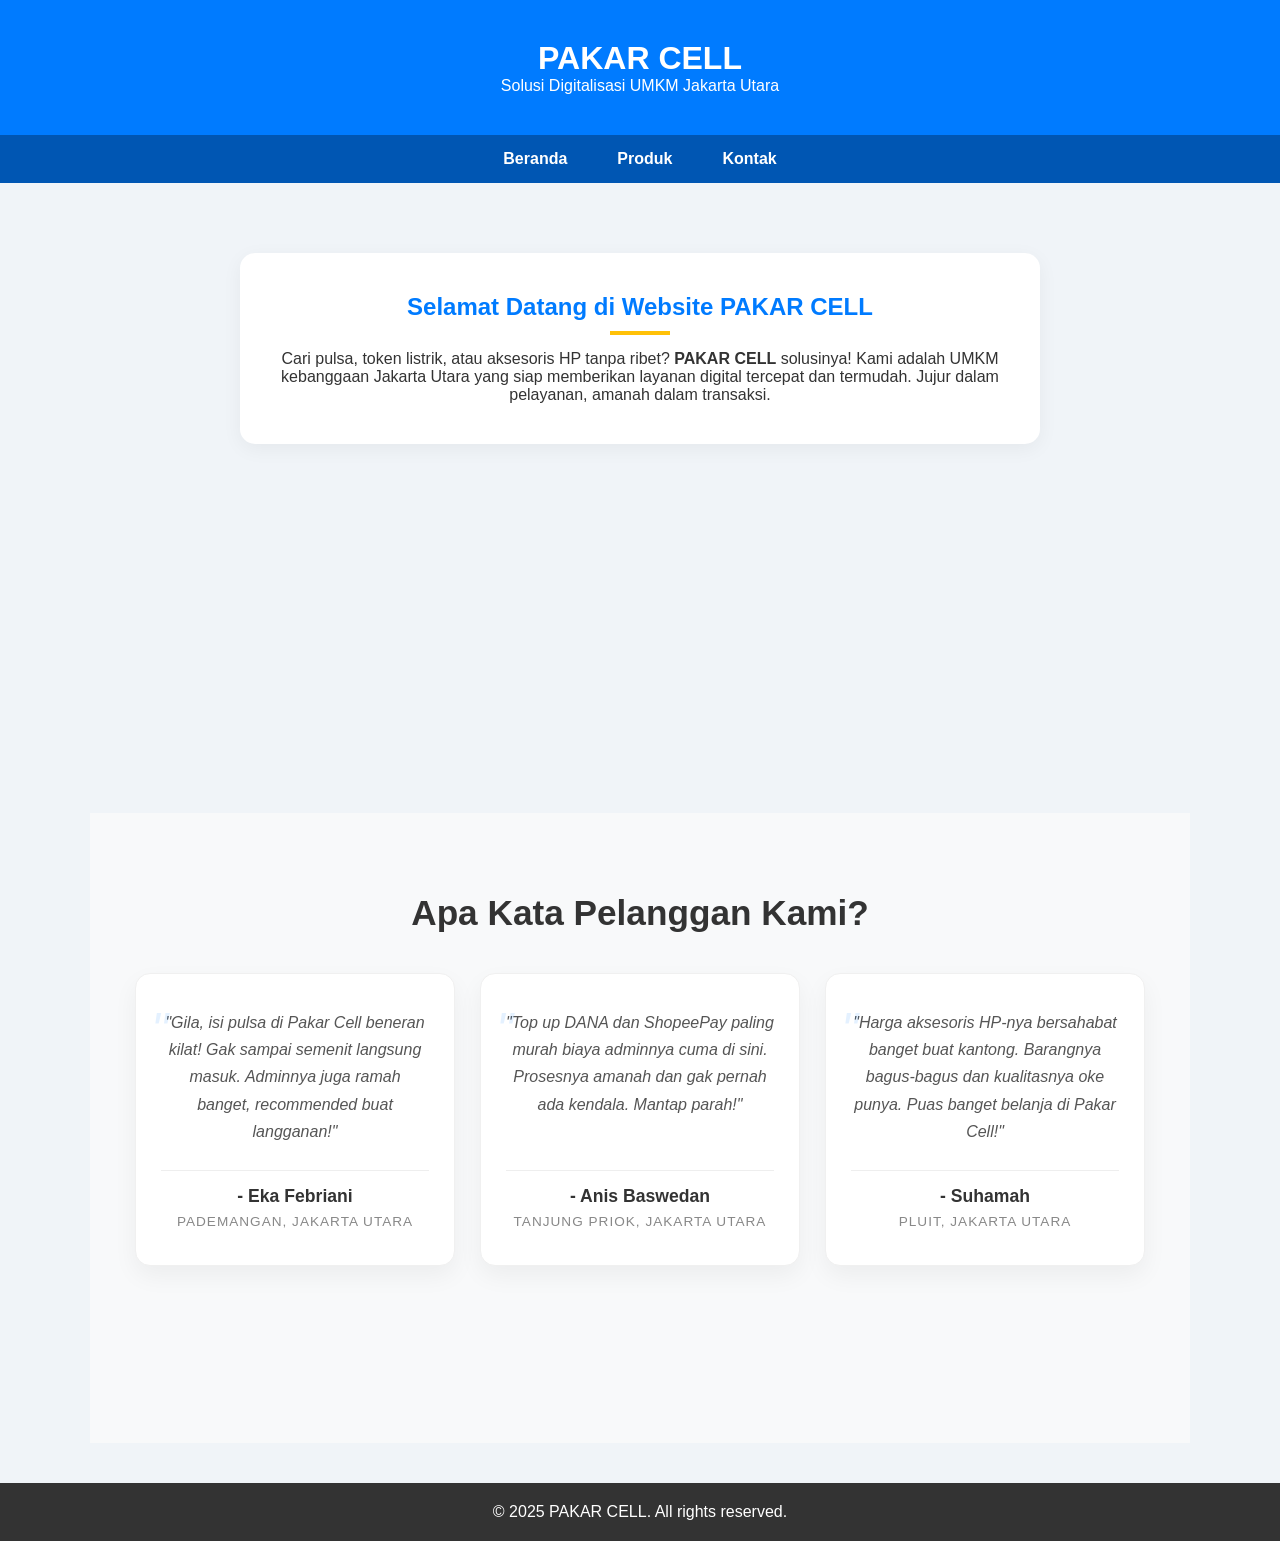
<file: index.html>
<!DOCTYPE html>
<html lang="id">
<head>
  <meta charset="UTF-8">
  <meta name="viewport" content="width=device-width, initial-scale=1.0">
  <title>PAKAR CELL - Beranda</title>
  <link rel="stylesheet" href="style.css">
</head>
<body>

  <header>
    <h1>PAKAR CELL</h1>
    <p>Solusi Digitalisasi UMKM Jakarta Utara</p>
  </header>

  <nav>
    <ul>
      <li><a href="index.html">Beranda</a></li>
      <li><a href="produk.html">Produk</a></li>
      <li><a href="kontak.html">Kontak</a></li>
    </ul>
  </nav>

  <section id="home">
    <div class="home-container">
      <div class="home-text">
        <h2>Selamat Datang di Website PAKAR CELL</h2>
        <p>
          Cari pulsa, token listrik, atau aksesoris HP tanpa ribet? <strong>PAKAR CELL</strong> solusinya! 
          Kami adalah UMKM kebanggaan Jakarta Utara yang siap memberikan layanan digital tercepat dan termudah. 
          Jujur dalam pelayanan, amanah dalam transaksi.
        </p>
      </div>
    </div>
  </section>

  <section id="testimoni">
    <div class="container">
      <h2 class="section-title">Apa Kata Pelanggan Kami?</h2>
      
      <div class="testi-grid">
        <div class="testi-card">
          <p class="testi-text">"Gila, isi pulsa di Pakar Cell beneran kilat! Gak sampai semenit langsung masuk. Adminnya juga ramah banget, recommended buat langganan!"</p>
          <div class="testi-user">
            <strong>- Eka Febriani</strong>
            <span>Pademangan, Jakarta Utara</span>
          </div>
        </div>
  
        <div class="testi-card">
          <p class="testi-text">"Top up DANA dan ShopeePay paling murah biaya adminnya cuma di sini. Prosesnya amanah dan gak pernah ada kendala. Mantap parah!"</p>
          <div class="testi-user">
            <strong>- Anis Baswedan</strong>
            <span>Tanjung Priok, Jakarta Utara</span>
          </div>
        </div>
  
        <div class="testi-card">
          <p class="testi-text">"Harga aksesoris HP-nya bersahabat banget buat kantong. Barangnya bagus-bagus dan kualitasnya oke punya. Puas banget belanja di Pakar Cell!"</p>
          <div class="testi-user">
            <strong>- Suhamah</strong>
            <span>Pluit, Jakarta Utara</span>
          </div>
        </div>
      </div>
    </div>
  </section>

  <footer>
    <p>&copy; 2025 PAKAR CELL. All rights reserved.</p>
  </footer>

</body>
</html>
</file>
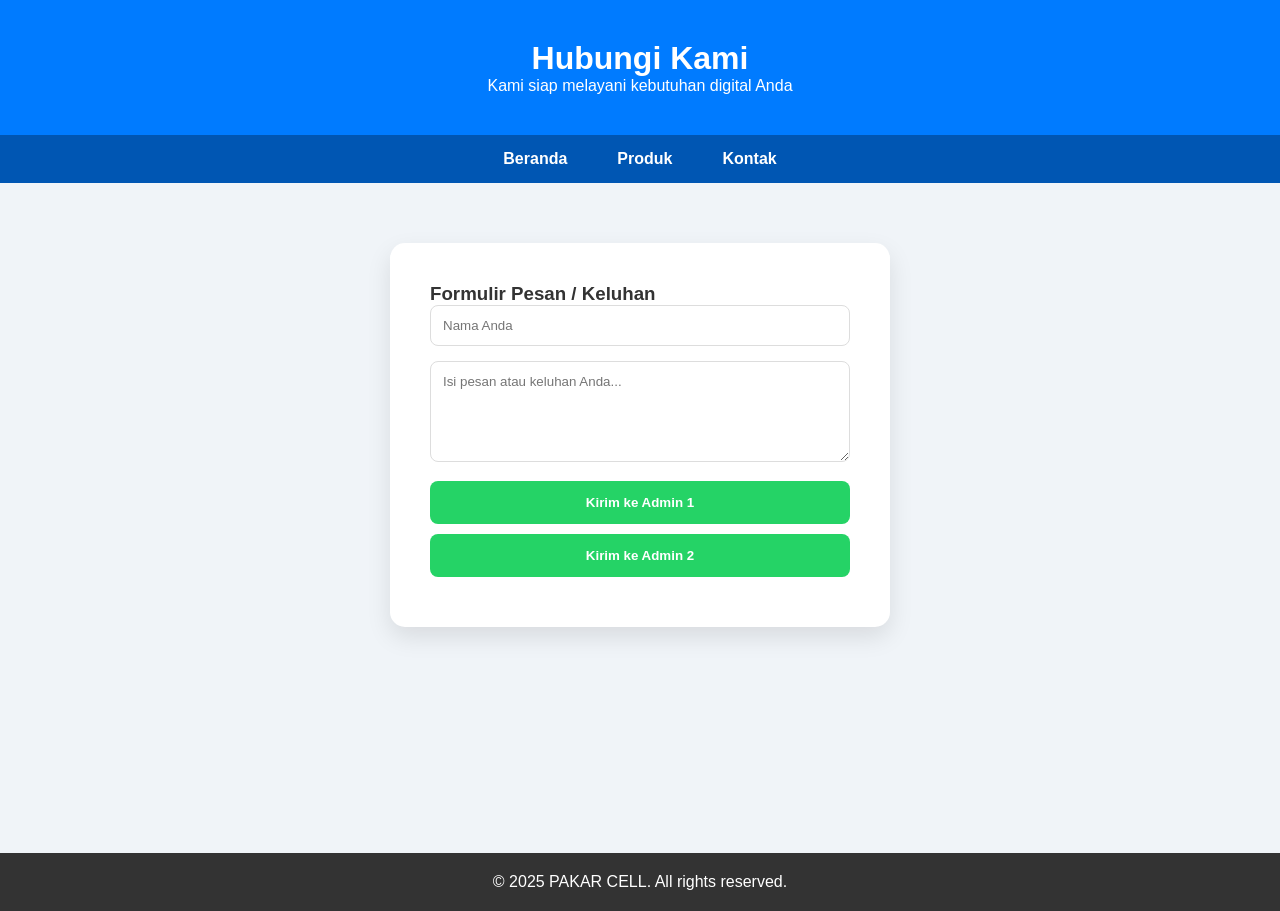
<file: kontak.html>
<!DOCTYPE html>
<html lang="id">
<head>
  <meta charset="UTF-8">
  <meta name="viewport" content="width=device-width, initial-scale=1.0">
  <title>Kontak - PAKAR CELL</title>
  <link rel="stylesheet" href="style.css">
</head>
<body>

  <header>
    <h1>Hubungi Kami</h1>
    <p>Kami siap melayani kebutuhan digital Anda</p>
  </header>

  <nav>
    <ul>
      <li><a href="index.html">Beranda</a></li>
      <li><a href="produk.html">Produk</a></li>
      <li><a href="kontak.html">Kontak</a></li>
    </ul>
  </nav>

  <section id="kontak">
    <div class="kontak-container">
      <div class="form-kontak">
        <h3>Formulir Pesan / Keluhan</h3>
        <input type="text" id="nama" placeholder="Nama Anda">
        <textarea id="pesan" placeholder="Isi pesan atau keluhan Anda..." rows="5"></textarea>
        
        <div class="tombol-wa-group">
          <button onclick="kirimWA('6283163968899')" class="btn-wa">Kirim ke Admin 1</button>
          <button onclick="kirimWA('6285882304050')" class="btn-wa">Kirim ke Admin 2</button>
        </div>
      </div>
    </div>
  </section>

  <footer>
    <p>&copy; 2025 PAKAR CELL. All rights reserved.</p>
  </footer>

  <script src="script.js"></script>
</body>
</html>
</file>
<file: style.css>
/* --- DASAR --- */
* { box-sizing: border-box; margin: 0; padding: 0; }
body { font-family: 'Segoe UI', sans-serif; background: #f0f4f8; color: #333; }

header { background: #007bff; color: #fff; padding: 40px 20px; text-align: center; }
nav { background: #0056b3; position: sticky; top: 0; z-index: 1000; }
nav ul { display: flex; list-style: none; justify-content: center; }
nav ul li a { display: block; padding: 15px 25px; color: white; text-decoration: none; font-weight: bold; }
nav ul li a:hover { background: #003f7f; }

section { padding: 40px 20px; max-width: 1100px; margin: auto; min-height: 70vh; }

/* --- BERANDA (HERO) --- */
.hero {
  background: linear-gradient(rgba(0,123,255,0.8), rgba(0,86,179,0.8)), url('https://via.placeholder.com/1200x400');
  background-size: cover; padding: 80px 20px; color: white; text-align: center; border-radius: 0 0 30px 30px;
}
.btn-utama {
  display: inline-block; background: #ffc107; color: #333; padding: 12px 25px; 
  text-decoration: none; border-radius: 25px; font-weight: bold; margin-top: 20px;
}

/* --- HOME TEXT TENGAH --- */
.home-container { display: flex; justify-content: center; margin-top: 30px; }
.home-text { 
  background: white; padding: 40px; border-radius: 15px; 
  box-shadow: 0 5px 20px rgba(0,0,0,0.05); text-align: center; max-width: 800px; 
}
.home-text h2 { color: #007bff; margin-bottom: 15px; }
.home-text h2::after { content: ''; display: block; width: 60px; height: 4px; background: #ffc107; margin: 10px auto; }

/* --- PRODUK --- */
.produk-item { background: #fff; border-radius: 10px; padding: 20px; margin-bottom: 15px; cursor: pointer; box-shadow: 0 2px 5px rgba(0,0,0,0.1); }
.detail-produk { display: none; margin-top: 15px; border-top: 1px solid #eee; padding-top: 15px; }
table { width: 100%; border-collapse: collapse; }
th, td { padding: 10px; border-bottom: 1px solid #eee; text-align: left; }
.aksesoris-grid { display: grid; grid-template-columns: repeat(auto-fit, minmax(180px, 1fr)); gap: 15px; }
.item-aksesoris { text-align: center; border: 1px solid #eee; padding: 10px; border-radius: 8px; }
.item-aksesoris img { width: 100%; height: 120px; object-fit: contain; }

/* --- KONTAK TENGAH --- */
.kontak-container { display: flex; justify-content: center; margin-top: 20px; }
.form-kontak { background: white; padding: 40px; border-radius: 15px; box-shadow: 0 10px 25px rgba(0,0,0,0.1); width: 100%; max-width: 500px; }
.form-kontak input, .form-kontak textarea { width: 100%; padding: 12px; margin-bottom: 15px; border: 1px solid #ddd; border-radius: 8px; font-family: inherit; }
.btn-wa { background: #25d366; color: white; border: none; padding: 14px; border-radius: 8px; width: 100%; cursor: pointer; font-weight: bold; margin-bottom: 10px; transition: 0.3s; }
.btn-wa:hover { background: #128c7e; transform: translateY(-2px); }

footer { background: #333; color: white; text-align: center; padding: 20px; margin-top: 40px; }

@media (max-width: 768px) { nav ul { flex-direction: column; } }

/* --- STYLING TESTIMONI --- */
#testimoni {
  background-color: #f8f9fa; /* Background abu-abu sangat muda agar kartu putih terlihat menonjol */
  padding: 80px 20px;
  text-align: center;
}

.section-title {
  font-size: 2.2rem;
  margin-bottom: 40px;
  color: #333;
  font-weight: bold;
}

.testi-grid {
  display: flex;
  justify-content: center;
  gap: 25px;
  flex-wrap: wrap; /* Supaya otomatis turun ke bawah jika dibuka di HP */
  max-width: 1100px;
  margin: 0 auto;
}

.testi-card {
  background: white;
  padding: 35px 25px;
  border-radius: 15px;
  box-shadow: 0 10px 25px rgba(0,0,0,0.05); /* Shadow halus seperti di gambar contoh */
  width: 320px;
  display: flex;
  flex-direction: column;
  justify-content: space-between;
  transition: transform 0.3s ease, box-shadow 0.3s ease;
  border: 1px solid #f0f0f0;
}

/* Efek saat kursor diarahkan ke kartu */
.testi-card:hover {
  transform: translateY(-10px);
  box-shadow: 0 15px 35px rgba(0,0,0,0.1);
}

.testi-text {
  font-style: italic;
  color: #555;
  line-height: 1.7;
  font-size: 1rem;
  margin-bottom: 25px;
  position: relative;
}

/* Menambahkan tanda kutip dekoratif (opsional) */
.testi-text::before {
  content: '"';
  font-size: 3rem;
  color: #007bff;
  opacity: 0.1;
  position: absolute;
  top: -20px;
  left: -10px;
}

.testi-user {
  border-top: 1px solid #eee;
  padding-top: 15px;
}

.testi-user strong {
  display: block;
  color: #333;
  font-size: 1.1rem;
  margin-bottom: 5px;
}

.testi-user span {
  font-size: 0.85rem;
  color: #888;
  text-transform: uppercase;
  letter-spacing: 1px;
}

/* Penyesuaian untuk Layanan HP (Mobile) */
@media (max-width: 768px) {
  .testi-card {
    width: 100%; /* Kartu menjadi lebar penuh di layar kecil */
    max-width: 450px;
  }
  #testimoni {
    padding: 50px 15px;
  }
}

/* Styling tambahan untuk judul kategori di dalam detail produk */
#detail-telkomsel h4 {
    color: #007bff;
    margin-bottom: 10px;
    border-left: 4px solid #ffc107;
    padding-left: 10px;
    font-size: 1.1rem;
}

#detail-telkomsel table {
    margin-bottom: 15px;
}
</file>
